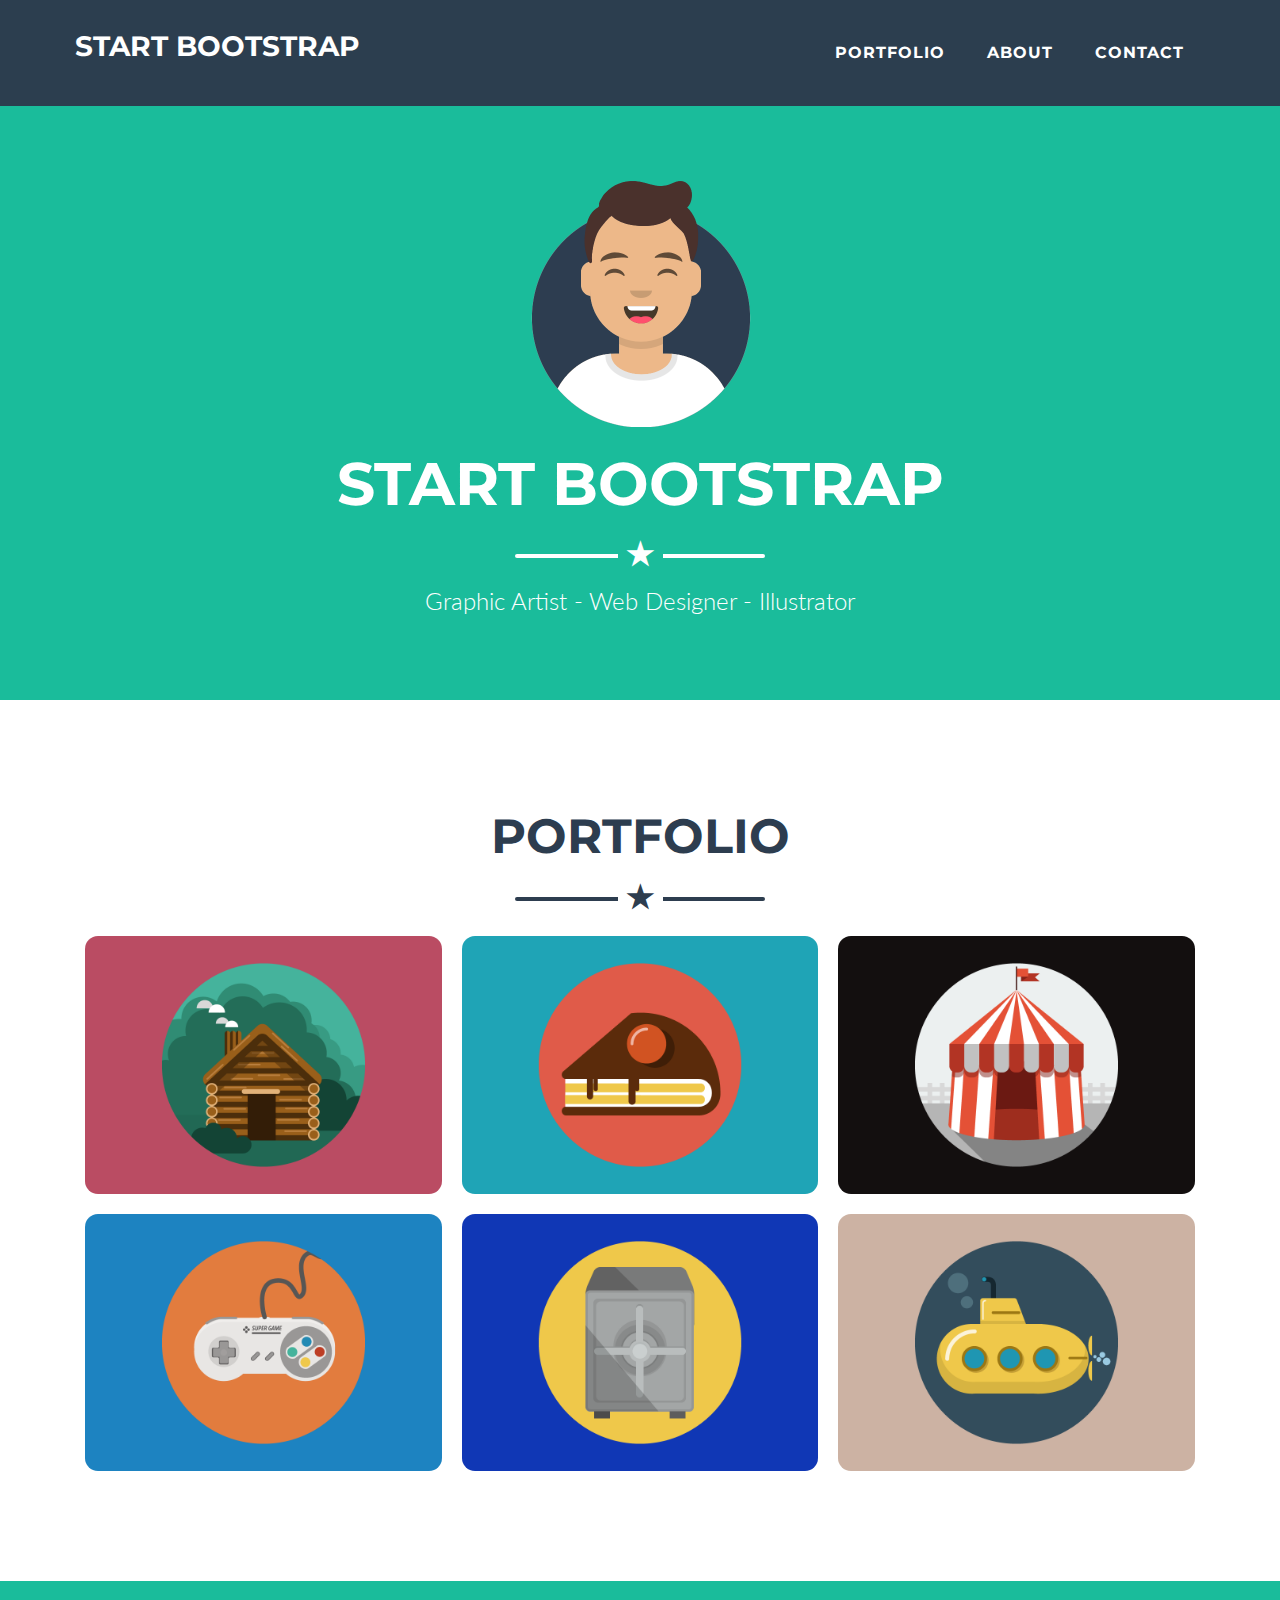
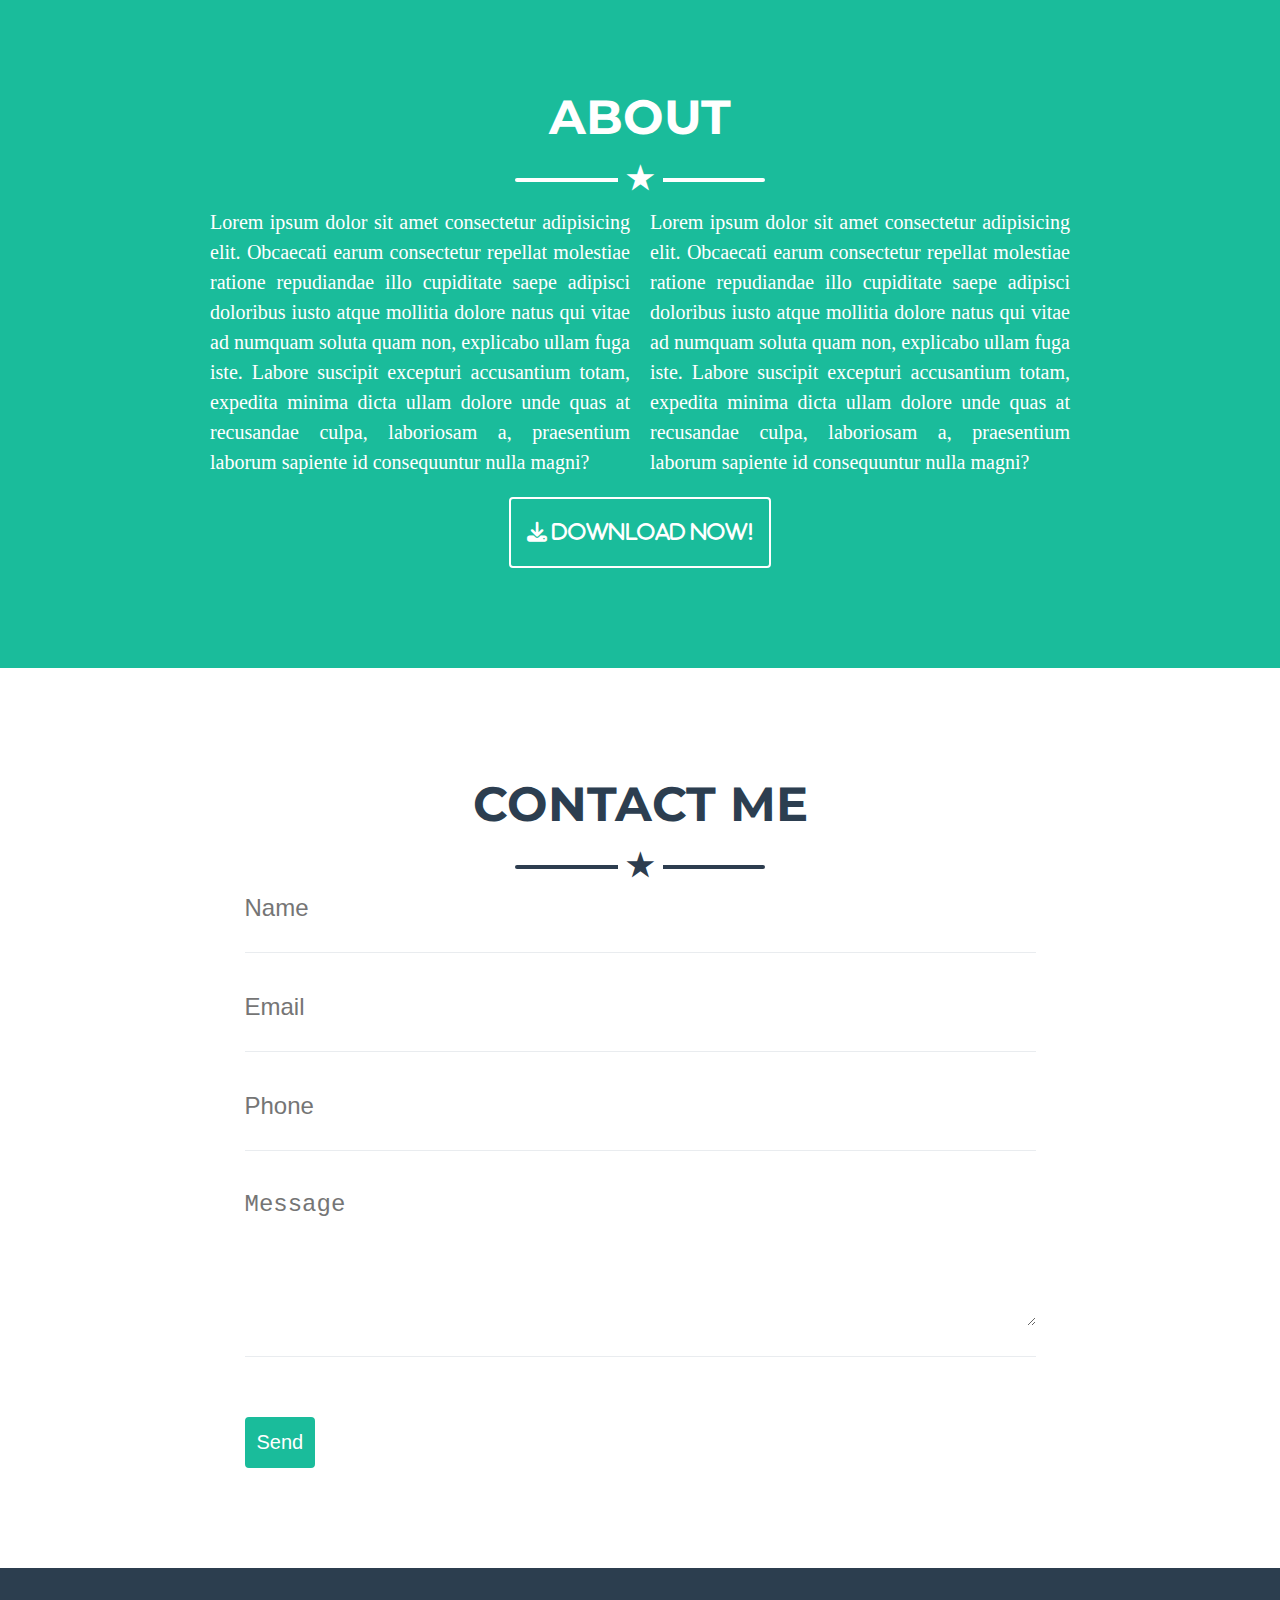
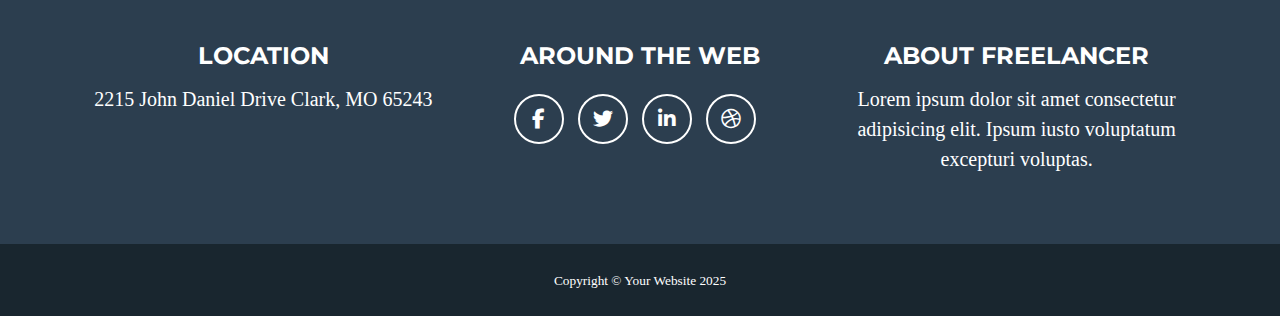
<file: portfolio-website/index.html>
<!DOCTYPE html>
<html lang="en">
  <head>
    <meta charset="UTF-8" />
    <meta name="viewport" content="width=device-width, initial-scale=1.0" />
    <meta name="description" content="" />
    <meta name="author" content="" />
    <title>Freelancer - Start Bootstrap Template</title>
    <link rel="preconnect" href="https://fonts.googleapis.com" />
    <link rel="preconnect" href="https://fonts.gstatic.com" crossorigin />
    <link
      href="https://fonts.googleapis.com/css2?family=Lato:ital,wght@0,100;0,300;0,400;0,700;0,900;1,100;1,300;1,400;1,700;1,900&display=swap"
      rel="stylesheet"
    />
    <link rel="preconnect" href="https://fonts.googleapis.com" />
    <link rel="preconnect" href="https://fonts.gstatic.com" crossorigin />
    <link
      href="https://fonts.googleapis.com/css2?family=Montserrat:ital,wght@0,100..900;1,100..900&display=swap"
      rel="stylesheet"
    />
    <link
      rel="stylesheet"
      href="https://cdnjs.cloudflare.com/ajax/libs/font-awesome/6.7.2/css/all.min.css"
      integrity="sha512-Evv84Mr4kqVGRNSgIGL/F/aIDqQb7xQ2vcrdIwxfjThSH8CSR7PBEakCr51Ck+w+/U6swU2Im1vVX0SVk9ABhg=="
      crossorigin="anonymous"
      referrerpolicy="no-referrer"
    />
    <link rel="stylesheet" href="style.css" />
  </head>
  <body>
    <nav>
      <div class="container clearfix">
        <div id="logo-box">
          <a href="/" class="logo text-uppercase"> Start Bootstrap </a>
        </div>

        <div id="nav-links" class="responsive">
          <ul>
            <li class="nav-item text-uppercase nav-icon">
              <a href="#" class="nav-link"> 
                <i class="fas fa-bars"></i>
              </a>
            </li>
            <li class="nav-item text-uppercase">
              <a href="#" class="nav-link"> Portfolio </a>
            </li>
            <li class="nav-item text-uppercase">
              <a href="#" class="nav-link"> About </a>
            </li>
            <li class="nav-item text-uppercase">
              <a href="#" class="nav-link"> Contact </a>
            </li>
          </ul>
        </div>
      </div>
    </nav>

    <header>
      <div class="container">
        <img
          id="profile-image"
          class="img-fluid"
          src="images/avatar.png"
          alt=""
        />
        <h1 class="text-uppercase">Start Bootstrap</h1>
        <hr class="star-light" />
        <h2>Graphic Artist - Web Designer - Illustrator</h2>
      </div>
    </header>

    <section id="portfolio">
      <div class="container">
        <h2 class="text-uppercase">Portfolio</h2>
        <hr class="star-dark" />
        <div id="portfolio-images" class="clearfix">
          <div class="col">
            <div class="portfolio-item">
              <a href="#">
                <img class="img-fluid-p" src="images/cabin.png" alt="" />
                <div class="img-overlay">
                  <div class="icon">
                    <i class="fas fa-plus"></i>
                  </div>
                </div>
              </a>
            </div>
          </div>
          <div class="col">
            <div class="portfolio-item">
              <a href="#">
                <img class="img-fluid-p" src="images/cake.png" alt="" />
                <div class="img-overlay">
                  <div class="icon">
                    <i class="fas fa-plus"></i>
                  </div>
                </div>
              </a>
            </div>
          </div>
          <div class="col">
            <div class="portfolio-item">
              <a href="#">
                <img class="img-fluid-p" src="images/circus.png" alt="" />
                <div class="img-overlay">
                  <div class="icon">
                    <i class="fas fa-plus"></i>
                  </div>
                </div>
              </a>
            </div>
          </div>
          <div class="col">
            <div class="portfolio-item">
              <a href="#">
                <img class="img-fluid-p" src="images/game.png" alt="" />
                <div class="img-overlay">
                  <div class="icon">
                    <i class="fas fa-plus"></i>
                  </div>
                </div>
              </a>
            </div>
          </div>
          <div class="col">
            <div class="portfolio-item">
              <a href="#">
                <img class="img-fluid-p" src="images/safe.png" alt="" />
                <div class="img-overlay">
                  <div class="icon">
                    <i class="fas fa-plus"></i>
                  </div>
                </div>
              </a>
            </div>
          </div>
          <div class="col">
            <div class="portfolio-item">
              <a href="#">
                <img class="img-fluid-p" src="images/submarine.png" alt="" />
                <div class="img-overlay">
                  <div class="icon">
                    <i class="fas fa-plus"></i>
                  </div>
                </div>
              </a>
            </div>
          </div>
        </div>
      </div>
    </section>

    <section id="about">
      <h2 class="text-uppercase">About</h2>
      <hr class="star-light" />
      <div id="about-text" class="clearfix">
        <div class="left">
          <p class="text">
            Lorem ipsum dolor sit amet consectetur adipisicing elit. Obcaecati earum consectetur repellat molestiae ratione repudiandae illo cupiditate saepe adipisci doloribus iusto atque mollitia dolore natus qui vitae ad numquam soluta quam non, explicabo ullam fuga iste. Labore suscipit excepturi accusantium totam, expedita minima dicta ullam dolore unde quas at recusandae culpa, laboriosam a, praesentium laborum sapiente id consequuntur nulla magni?
          </p>
        </div>
        <div class="right">
            <p class="text">
              Lorem ipsum dolor sit amet consectetur adipisicing elit. Obcaecati earum consectetur repellat molestiae ratione repudiandae illo cupiditate saepe adipisci doloribus iusto atque mollitia dolore natus qui vitae ad numquam soluta quam non, explicabo ullam fuga iste. Labore suscipit excepturi accusantium totam, expedita minima dicta ullam dolore unde quas at recusandae culpa, laboriosam a, praesentium laborum sapiente id consequuntur nulla magni?
            </p>
          </div>
        </div>
      </div>

      <button class="btn btn-outline btn-large">
        <i class="fas fa-download">
            Download Now!
        </i>
      </button>
    </section>

    <section id="contact">
        <div class="container">
            <h2 class="text-uppercase">
                Contact Me
            </h2>
            <hr class="star-dark">

            <form id="contact-form">
                <div class="form-group">
                    <input type="text" id="name" placeholder="Name">
                </div>
                <div class="form-group">
                    <input type="text" id="email" placeholder="Email">
                </div>
                <div class="form-group">
                    <input type="text" id="phone" placeholder="Phone">
                </div>
                <div class="form-group">
                    <textarea id="message" rows="5" placeholder="Message"></textarea>
                </div>

                <button class="btn btn-primary btn-large">
                    Send
                </button>
            </form>
        </div>
    </section>

    <footer>
        <div class="container clearfix">
            <div class="col">
                <h4 class="text-uppercase">
                    Location
                </h4>
                <p>
                  2215 John Daniel Drive Clark, MO 65243
                </p>
            </div>
            <div class="col">
                <h4 class="text-uppercase">
                    Around the Web
                </h4>
                <ul>
                  <li>
                    <button class="btn btn-outline btn-social">
                      <i class="fab fa-facebook-f"></i>
                    </button>
                  </li>
                  <li>
                    <button class="btn btn-outline btn-social">
                      <i class="fab fa-twitter"></i>
                    </button>
                  </li>
                  <li>
                    <button class="btn btn-outline btn-social">
                      <i class="fab fa-linkedin-in"></i>
                    </button>
                  </li>
                  <li>
                    <button class="btn btn-outline btn-social">
                      <i class="fab fa-dribbble"></i>
                    </button>
                  </li>
                </ul>
            </div>
            <div class="col">
                <h4 class="text-uppercase">
                    About Freelancer
                </h4>
                <p>
                  Lorem ipsum dolor sit amet consectetur adipisicing elit. Ipsum iusto voluptatum excepturi voluptas.
                </p>
            </div>
        </div>
    </footer>

    <div class="copyright">
      <div class="container">
        <small>Copyright © Your Website 2025</small>
      </div>
    </div>
    <script src="https://code.jquery.com/jquery-3.7.1.min.js"></script>

    <script>
      $(".nav-icon").click(function(){
        $("#nav-links").toggleClass("responsive");
        return false;
      })
    </script>
  </body>
</html>
</file>
<file: portfolio-website/style.css>
* {
  padding: 0;
  margin: 0;
  box-sizing: border-box;
}

html {
  font-size: 6px;
}

body {
  font-family: "Lato" sans-serif;
  font-size: 1.6rem;
  font-weight: 400;
  line-height: 1.5;
  background-color: #fff;
}

h1,
h2,
h3,
h4,
h5,
h6 {
  font-weight: 700;
  font-family: Montserrat;
}

a {
  text-decoration: none;
}

ul {
  list-style-type: none;
}

section {
  padding-top: 10rem;
  padding-bottom: 10rem;
  text-align: center;
}

.btn-large {
  font-size: 2rem;
  padding: 2.2rem 1.6rem;
}

.btn {
  margin-top: 2rem;
  font-weight: 400;
  display: inline-block;
  border: 2px solid #fff;
  border-radius: 0.4rem;
  cursor: pointer;
  transition: all 0.5s;
}

.btn-social {
  width: 5rem;
  height: 5rem;
  border-radius: 50%;
  font-size: 2rem;
  line-height: 2rem;
}

.btn-outline {
  color: #fff;
  border-color: #fff;
  background-color: transparent;
}

.btn-outline:hover {
  color: #212529;
  background-color: #fff;
  opacity: 0.7;
}

.btn-primary {
  background-color: #1abc9b;
  border-color: #1abc9b;
  color: #fff;
  padding: 1.2rem 1rem;
}

.btn-primary:hover {
  background-color: #128f76;
  border-color: #128f76;
}

.img-fluid {
  max-width: 256px;
  height: auto;
}

.clearfix::after {
  content: "";
  display: block;
  clear: both;
}

.container {
  width: 100%;
  margin-left: auto;
  margin-right: auto;
  padding-left: 0.5rem;
  padding-right: 0.5rem;
}

.col {
  float: left;
  width: 100%;
  padding: 1rem;
}

@media (min-width: 576px) {
  .container {
    max-width: 540px;
  }

  html {
    font-size: 7px;
  }
}
@media (min-width: 768px) {
  .container {
    max-width: 720px;
  }
  html {
    font-size: 8px;
  }

  .col {
    width: 50%;
  }
}
@media (min-width: 992px) {
  .container {
    max-width: 960px;
  }
  html {
    font-size: 9px;
  }
  .col {
    width: 33.333%;
  }
}
@media (min-width: 1200px) {
  .container {
    max-width: 1140px;
  }
  html {
    font-size: 10px;
  }
}

.text-uppercase {
  text-transform: uppercase;
}

/* Navbar */

nav {
  width: 100%;
  font-family: Montserrat;
  background-color: #2c3e4f;
  color: #fff;
  padding-top: 2rem;
  padding-bottom: 2rem;
  position: fixed;
  z-index: 500;
}

#logo-box {
  float: left;
  padding-top: 0.5rem;
}

#logo-box .logo {
  color: #fff;
  font-weight: 700;
  font-size: 2.8rem;
}

#nav-links {
  float: right;
}

#nav-links .nav-item {
  float: left;
  margin: 0.5rem;
}

#nav-links .nav-link {
  color: #fff;
  font-size: 1.6rem;
  font-weight: 700;
  display: block;
  padding: 1.6rem;
  letter-spacing: 0.1rem;
  transition: color 0.4s;
}

#nav-links .nav-link:hover {
  color: #1abc9b;
}

#nav-links .nav-icon {
  display: none;
}

@media (max-width: 992px) {
  #logo-box {
    float: none;
    text-align: left;
  }

  #nav-links {
    float: none;
  }

  #nav-links .nav-link {
    font-size: 2rem;
    padding-left: 0;
  }

  #nav-links .nav-item {
    float: none;
    text-align: left;
  }

  #nav-links .nav-icon {
    display: block;
    position: absolute;
    top: 10px;
    right: 5px;
    font-size: 3rem;
  }

  #nav-links.responsive li:not(:first-child) {
    display: none;
  }
}

/* Header */

header {
  background-color: #1abc9b;
  height: 700px;
  padding-top: calc(106px + 7rem);
  text-align: center;
}

header h1 {
  color: #fff;
  font-size: 6rem;
}

header h2 {
  color: #fff;
  font-size: 2.4rem;
  font-family: "Lato";
  font-weight: 300;
}

hr.star-light {
  border-color: #fff;
}

hr.star-dark {
  border-color: #2d3d4f;
}

.star-light,
.star-dark {
  border: none;
  border-top: 0.4rem solid;
  border-radius: 10px;
  max-width: 25rem;
  margin: 2.5rem auto;
  overflow: visible;
  height: 0;
}

.star-light::after {
  color: #fff;
  background-color: #1abc9b;
}

.star-dark::after {
  color: #2d3d4f;
  background-color: #fff;
}

.star-light::after,
.star-dark::after {
  content: "\2605";

  font-weight: 900;
  font-size: 3.2rem;
  position: relative;
  top: -28px;
  padding: 0 8px;
}

/* Portfolio */

#portfolio {
}

#portfolio h2 {
  font-size: 4.8rem;
  color: #2d3d4f;
}

.img-fluid-p {
  max-width: 100%;
  height: auto;
}

.portfolio-item {
  position: relative;
}

.portfolio-item img {
  display: block;
  border-radius: 13px;
}

.img-overlay {
  position: absolute;
  top: 0;
  left: 0;
  height: 100%;
  width: 100%;
  background-color: #1abc9b;
  transition: opacity 0.4s;
  opacity: 0;
}

.img-overlay .icon {
  color: #fff;
  font-size: 8rem;
  position: absolute;
  top: 50%;
  left: 50%;
  transform: translate(-50%, -50%);
}

.portfolio-item:hover .img-overlay {
  opacity: 0.8;
  border-radius: 13px;
}

/* About */

#about {
  background-color: #1abc9b;
  color: #fff;
}

#about h2 {
  font-size: 4.8rem;
}

#about-text {
  text-align: justify;
}

#about-text .left {
  float: none;
  width: 100%;
  padding-right: 5px;
  padding-left: 25px;
}
#about-text .right {
  float: none;
  width: 100%;
  padding-right: 5px;
  padding-left: 25px;
}

@media (min-width: 992px) {
  #about-text .left {
    float: left;
    width: 50%;
    padding-right: 10px;
    padding-left: 210px;
  }

  #about-text .right {
    float: right;
    width: 50%;
    padding-right: 210px;
    padding-left: 10px;
  }
}

#about-text .text {
  font-size: 2rem;
}

/* Contact */

#contact h2 {
  font-size: 4.8rem;
  color: #2c3e50;
}

#contact-form {
  width: 70%;
  margin: 0 auto;
  text-align: left;
}

.form-group {
  border-bottom: 1px solid #e9ecef;
  padding-bottom: 3rem;
  margin-bottom: 4rem;
}

.form-group input,
.form-group textarea {
  border: none;
  width: 100%;
  display: block;
  font-size: 2.4rem;
}
.form-group input,
.form-group textarea:focus {
  outline: 0;
}

/* Footer */

footer {
  padding-top: 6rem;
  padding-bottom: 6rem;
  background-color: #2c3e4f;
  color: #fff;
  text-align: center;
}

footer h4 {
  font-size: 2.4rem;
}

footer p {
  font-size: 2rem;
  margin-top: 1rem;
}

footer li {
  display: inline-block;
  margin-right: 1rem;
}

.copyright {
  background-color: #19262f;
  padding-top: 2.4rem;
  padding-bottom: 2.4rem;
  color: #fff;
  text-align: center;
}
</file>
